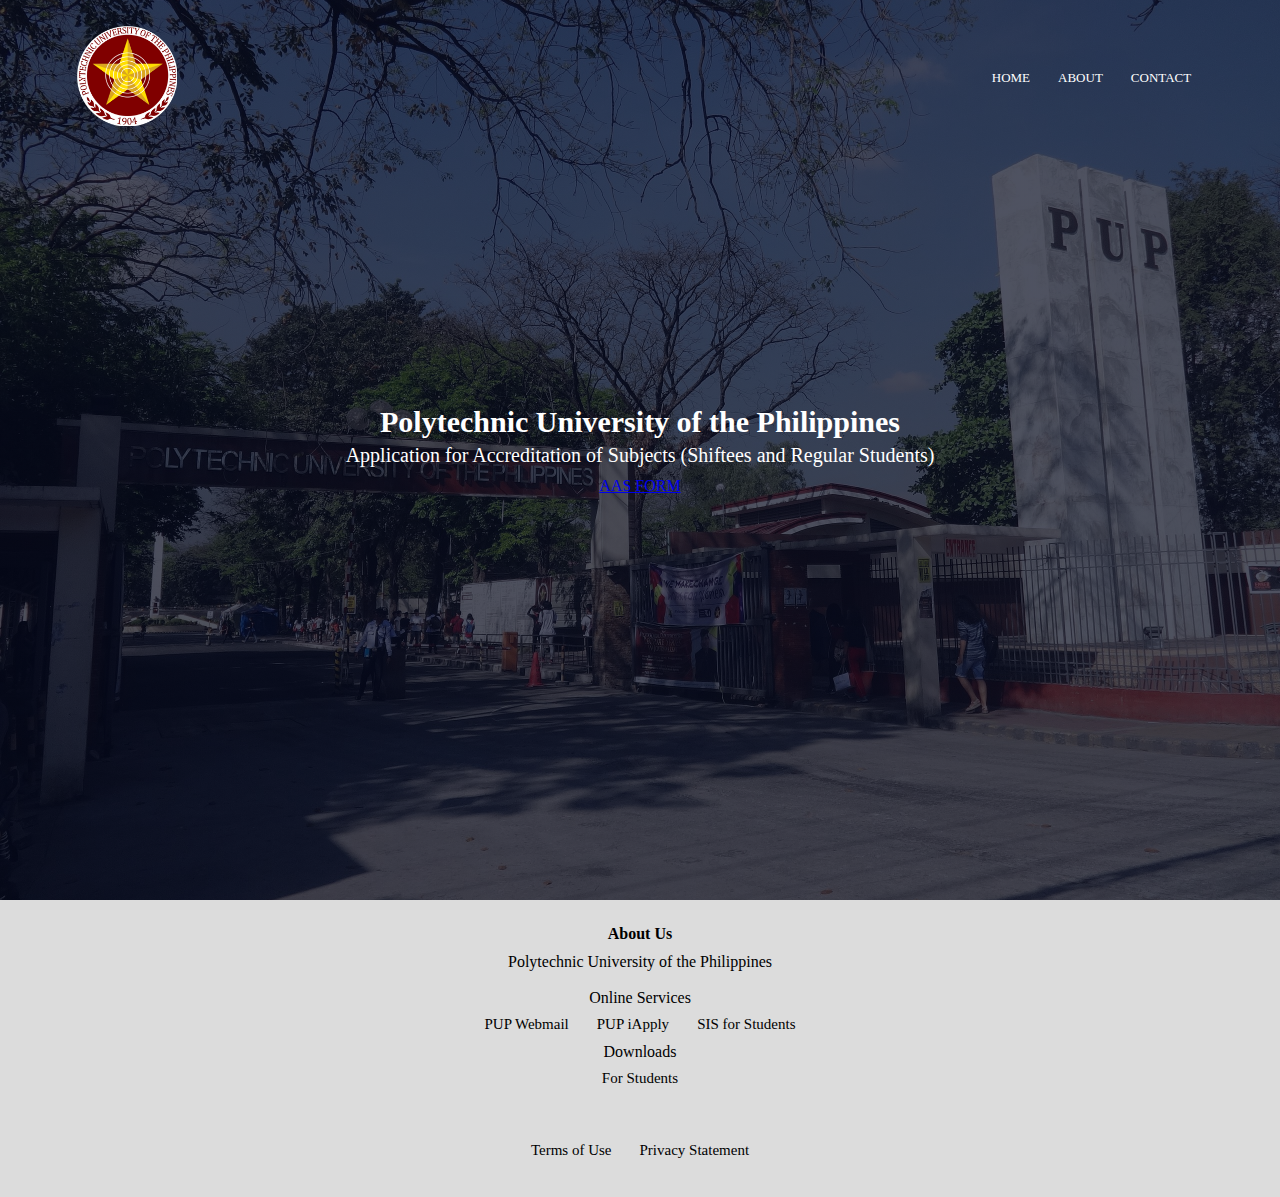
<file: index.html>
<!DOCTYPE html>
<html>
    <head>
        <meta name="viewport" content="with=device-width, initial-scale=1.0">
        <title>Homepage</title>
        <link rel="stylesheet" type="text/css" href="index.css">
    </head>
        <body>
            <section class="header">
                <nav>
                    <a href="index.html"><img src="image/PUPLogo.png"></a>
                    <div class="nav-links">
                        <ul>
                            <li><a href="index.html">HOME</a></li>
                            <li><a href="about.html">ABOUT</a></li>
                            <li><a href="contact.html">CONTACT</a></li>
                        </ul>
                    </div>
                </nav>
                <div class="text-box">
                    <h1>Polytechnic University of the Philippines</h1>
                    <p>Application for Accreditation of Subjects (Shiftees and Regular Students)</p>
                    <a href="idform.html" class="aas-btn">AAS FORM</a>
                </div>
            </section>

            <!--Footer-->
            <section class="footer">
                <h4>About Us</h4>
                <p>Polytechnic University of the Philippines</p><br>
                <div class="pup-links">
                    <ul>
                        <p>Online Services</p>
                        <li><a href="https://login.microsoftonline.com/common/oauth2/authorize?client_id=00000002-0000-0ff1-ce00-">PUP Webmail</a></li>
                        <li><a href="https://www.pup.edu.ph/iapply/">PUP iApply</a></li>
                        <li><a href="https://sis2.pup.edu.ph/">SIS for Students</a></li>
                        <p>Downloads</p>
                        <li><a href="https://www.pup.edu.ph/downloads/students/">For Students</a></li>
                        <br><br><br>
                        <li><a href="https://www.pup.edu.ph/terms/">Terms of Use</a></li>
                        <li><a href="https://www.pup.edu.ph/privacy/">Privacy Statement</a></li>
                    </ul>
                </div>
                <div class="icons">
                    <i class="fa-brands fa-facebook"></i>
                    <i class="fa-brands fa-instagram"></i>
                    <i class="fa-brands fa-x-twitter"></i>
                </div>
            </section>
        </body>
</html>
</file>
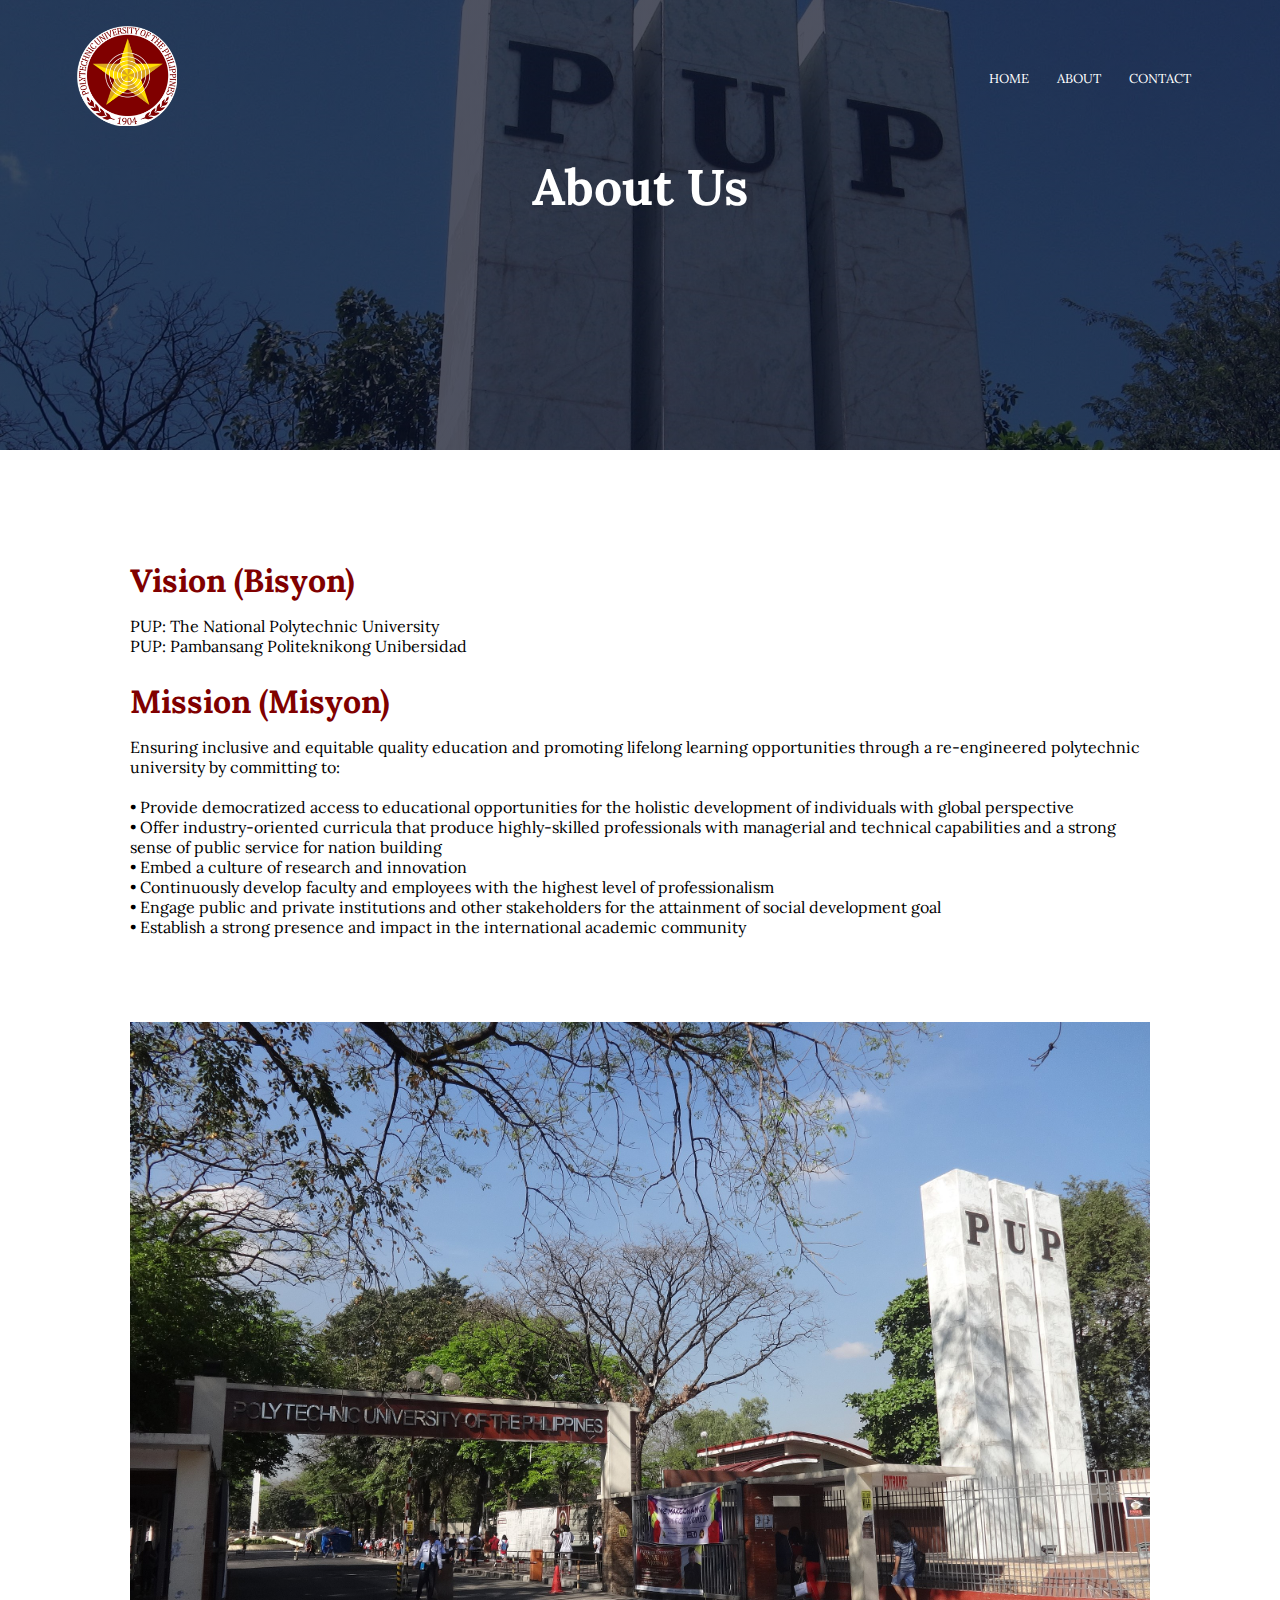
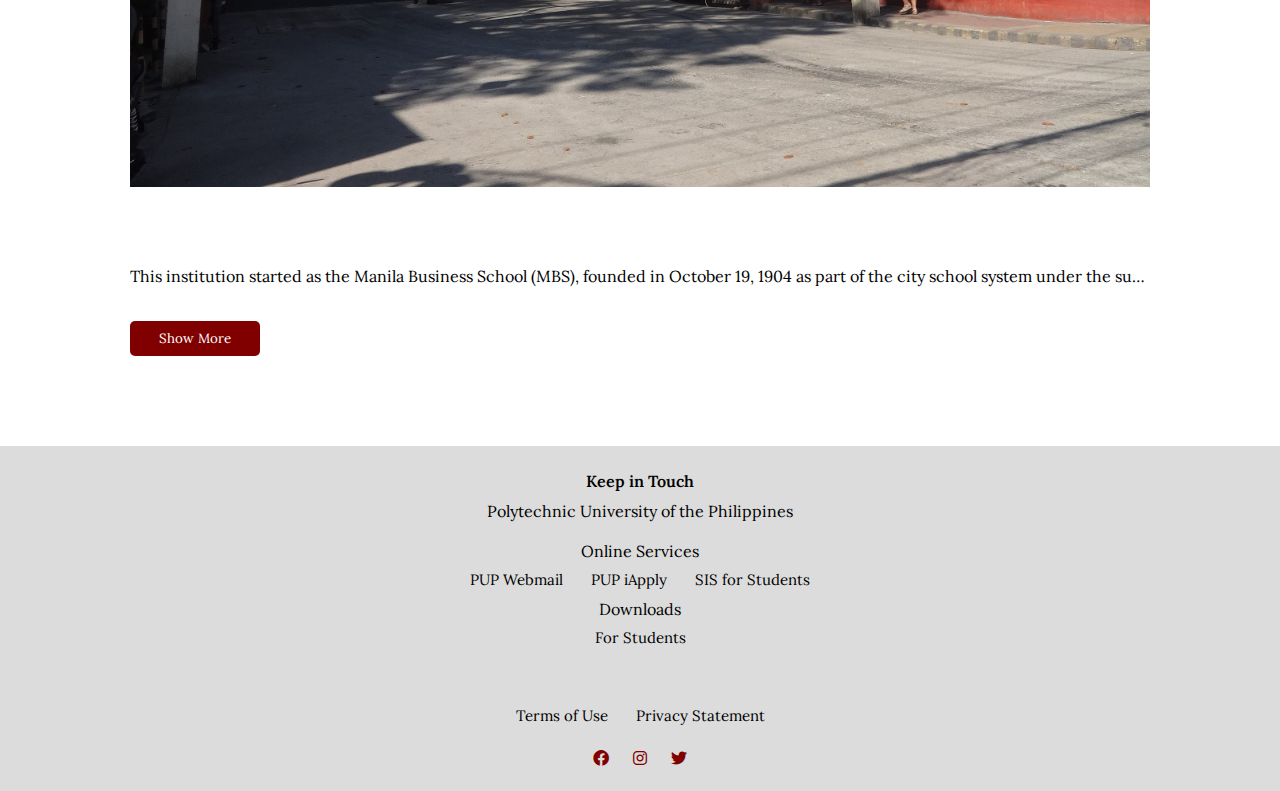
<file: about.html>
<!DOCTYPE html>
<html>
    <head>
        <meta name="viewport" content="with=device-width, initial-scale=1.0">
        <title>About Us</title>
        <link rel="stylesheet" type="text/css" href="index.css">
        <link rel="stylesheet" href="https://cdnjs.cloudflare.com/ajax/libs/font-awesome/6.0.0-beta3/css/all.min.css">
        <link rel="preconnect" href="https://fonts.googleapis.com">
        <link rel="preconnect" href="https://fonts.gstatic.com" crossorigin>
        <link href="https://fonts.googleapis.com/css2?family=Lora:ital,wght@0,400..700;1,400..700&display=swap" rel="stylesheet">
        <style>
            .full-content {
                display: none;
            }
    
            .truncated-content {
                white-space: nowrap;
                overflow: hidden;
                text-overflow: ellipsis;
            }
        </style>
    </head>
        <body>
            <section class="subheader">
                <nav>
                    <a href="index.html"><img src="image/PUPLogo.png"></a>
                    <div class="nav-links">
                        <ul>
                            <li><a href="index.html">HOME</a></li>
                            <li><a href="about.html">ABOUT</a></li>
                            <li><a href="contact.html">CONTACT</a></li>
                        </ul>
                    </div>
                </nav>
                <h2>About Us</h2>
            </section>
            <!-- ABOUT US -->
            <section class="about_us">
                <div class="row">
                    <div class="about-col">
                        <h1>Vision (Bisyon)</h1>
                        <p>PUP: The National Polytechnic University<br>PUP: Pambansang Politeknikong Unibersidad
                        </p>
                        <h1>Mission (Misyon)</h1>
                        <p>Ensuring inclusive and equitable quality education and promoting lifelong learning opportunities through a re-engineered polytechnic university by committing to:<br>
                            <br>•    Provide democratized access to educational opportunities for the holistic development of individuals with global perspective
                            <br>•    Offer industry-oriented curricula that produce highly-skilled professionals with managerial and technical capabilities and a strong sense of public service for nation building
                            <br>•    Embed a culture of research and innovation
                            <br>•    Continuously develop faculty and employees with the highest level of professionalism
                            <br>•    Engage public and private institutions and other stakeholders for the attainment of social development goal
                            <br>•    Establish a strong presence and impact in the international academic community
                        </p>
                    </div>
                    <div class="about-col">
                        <img src="image/pupfront.jpg">
                    </div>
                    <div class="about-col">
                        <div class="content-container">
                            <p class="truncated-content">
                                This institution started as the Manila Business School (MBS), founded in October 19, 1904 as part of the city school system under the superintendence of C.A. O'Reilley, which responds to the demand for training personnel for government service and the felt need to provide skills essential for private employment. In 1908, it was renamed as Philippine School of Commerce (PSC) and merged with the Philippine Normal School (PNS) in 1933 to 1946. By virtue of Republic Act 778, the PSC was again changed to Philippine College of Commerce (PCC) in 1952. Subsequently, the Philippine College of Commerce (PCC) was converted into a chartered state university, now known as the Polytechnic University of the Philippines by virtue of Presidential Decree Number 1341 issued by the President of the Philippines on April 1, 1978.
                            </p>
                            <p class="full-content">
                                This institution started as the Manila Business School (MBS), founded in October 19, 1904 as part of the city school system under the superintendence of C.A. O'Reilley, which responds to the demand for training personnel for government service and the felt need to provide skills essential for private employment. In 1908, it was renamed as Philippine School of Commerce (PSC) and merged with the Philippine Normal School (PNS) in 1933 to 1946. By virtue of Republic Act 778, the PSC was again changed to Philippine College of Commerce (PCC) in 1952. Subsequently, the Philippine College of Commerce (PCC) was converted into a chartered state university, now known as the Polytechnic University of the Philippines by virtue of Presidential Decree Number 1341 issued by the President of the Philippines on April 1, 1978.
                                <br><br>    PUP is a public, non-sectarian, non-profit institution of higher learning primarily tasked with harnessing the tremendous human resources potential of the nation by improving the physical, intellectual and material well-being of the individual through higher occupational, technical and professional instruction and training in the applied arts and sciences related to the fields of commerce, business administration, and technology. PUP operates year-round with two semesters and a summer. Summer sessions depend on the course and on the campus. The University employs 1,483 full-time and part-time faculty members with a few of the full-time faculty holding administrative positions. There are 707 regular and casual administrative employees who provide support services to the University population. 
                                <br><br>    The faculty spends two-thirds of their time in teaching and one-third in research and extension activities. Scholars of the Nation (Iskolar ng Bayan), that is what we call our students because the Philippine Government and other non-government institutions subsidize their tuition and other fees. More than a hundred of the student population are foreigners from China, Singapore, Indonesia, Cambodia, Myanmar, Tanzania, Nigeria, and Ghana. They are enrolled in business, language, statistics, communication, and education courses in the undergraduate and graduate levels. Students from Korea regularly visit PUP in summer to take up Intensive English courses.
                                <br><br>     The Polytechnic University of the Philippines takes pride in its capability to accommodate the student needs because it:<br>•    Has more than 20 campuses to make education accessible to everyone;<br>•    Offers a wide range of courses: doctorate, master's, and bachelor's degrees as well as technology courses available through traditional and open, flexible or distance learning;<br>•    Pioneered the ladderized system and the accreditation and equivalency system through the Expanded Tertiary Education Equivalency and Accreditation Program (ETEEAP) and the Nontraditional System Program (NTSP);
                                <br>•    Maintains an average size of 45-50 students per class;<br>•    Offers an extensive selection of educational choices through more than 60 undergraduate and graduate programs;
                                <br>•    Schedules weekend and evening classes;
                                <br>•    Brings the resources and programs of PUP not only to full-time students but also to part-time and adult learners; and
                                <br>•    Provides a long list of extension services for the community and the country.
                                <br>•    The commitment of its leaders, faculty, staff, students, alumni and friends has formed the cornerstone of this University that has exceeded expectations with every generation of the graduates it has produced since its establishment.
                                <br><br>Today, PUP is relishing its successes and its students are enjoying unprecedented academic opportunities, an enhanced campus environment, upgraded colleges, state-of-the-art technology, and nationally and internationally recognized programs.
                                <br>PUP celebrated its centenary last October 2004. It has gone far from what it was more than a century ago. This is mainly due to the support given by the government and the PUP Community and its benefactors. With the combined effort, PUP will continue to be a partner in nation-building and in poverty alleviation for the marginalized sector of society with quality, responsive, and relevant education as a tool.
                            </p>
                            <button id="see-more-btn">Show More</button>
                        </div>
                    </div>
                </div>
            </section>

            <script>
                document.addEventListener('DOMContentLoaded', function() {
                    const seeMoreBtn = document.getElementById('see-more-btn');
                    const truncatedContent = document.querySelector('.truncated-content');
                    const fullContent = document.querySelector('.full-content');
            
                    seeMoreBtn.addEventListener('click', function() {
                        truncatedContent.classList.toggle('hidden');
                        fullContent.classList.toggle('hidden');
            
                        if (truncatedContent.classList.contains('hidden')) {
                            truncatedContent.style.display = 'none';
                            fullContent.style.display = 'block';
                            seeMoreBtn.textContent = 'Show Less';
                        } else {
                            truncatedContent.style.display = 'block';
                            fullContent.style.display = 'none';
                            seeMoreBtn.textContent = 'Show More';
                        }
                    });
                });
            </script>
            
            <!-- FOOTER -->
            <section class="footer">
                <h4>Keep in Touch</h4>
                <p>Polytechnic University of the Philippines</p><br>
                <div class="pup-links">
                    <ul>
                        <p><bold>Online Services</bold></p>
                        <li><a href="https://login.microsoftonline.com/common/oauth2/authorize?client_id=00000002-0000-0ff1-ce00-">PUP Webmail</a></li>
                        <li><a href="https://www.pup.edu.ph/iapply/">PUP iApply</a></li>
                        <li><a href="https://sis2.pup.edu.ph/">SIS for Students</a></li>
                        <p><bold>Downloads</bold></p>
                        <li><a href="https://www.pup.edu.ph/downloads/students/">For Students</a></li>
                        <br><br><br>
                        <li><a href="https://www.pup.edu.ph/terms/">Terms of Use</a></li>
                        <li><a href="https://www.pup.edu.ph/privacy/">Privacy Statement</a></li>
                    </ul>
                </div>
                <div class="icons">
                    <a href="https://www.facebook.com/ThePUPOfficial"><i class="fa-brands fa-facebook"></i></a>
                    <a href="https://www.instagram.com/thepupofficial/?hl=en"><i class="fa-brands fa-instagram"></i></a>
                    <a href="https://twitter.com/thepupofficial?lang=en"><i class="fa-brands fa-twitter"></i></a>
                </div>
            </section>
        </body>
</html>
</file>
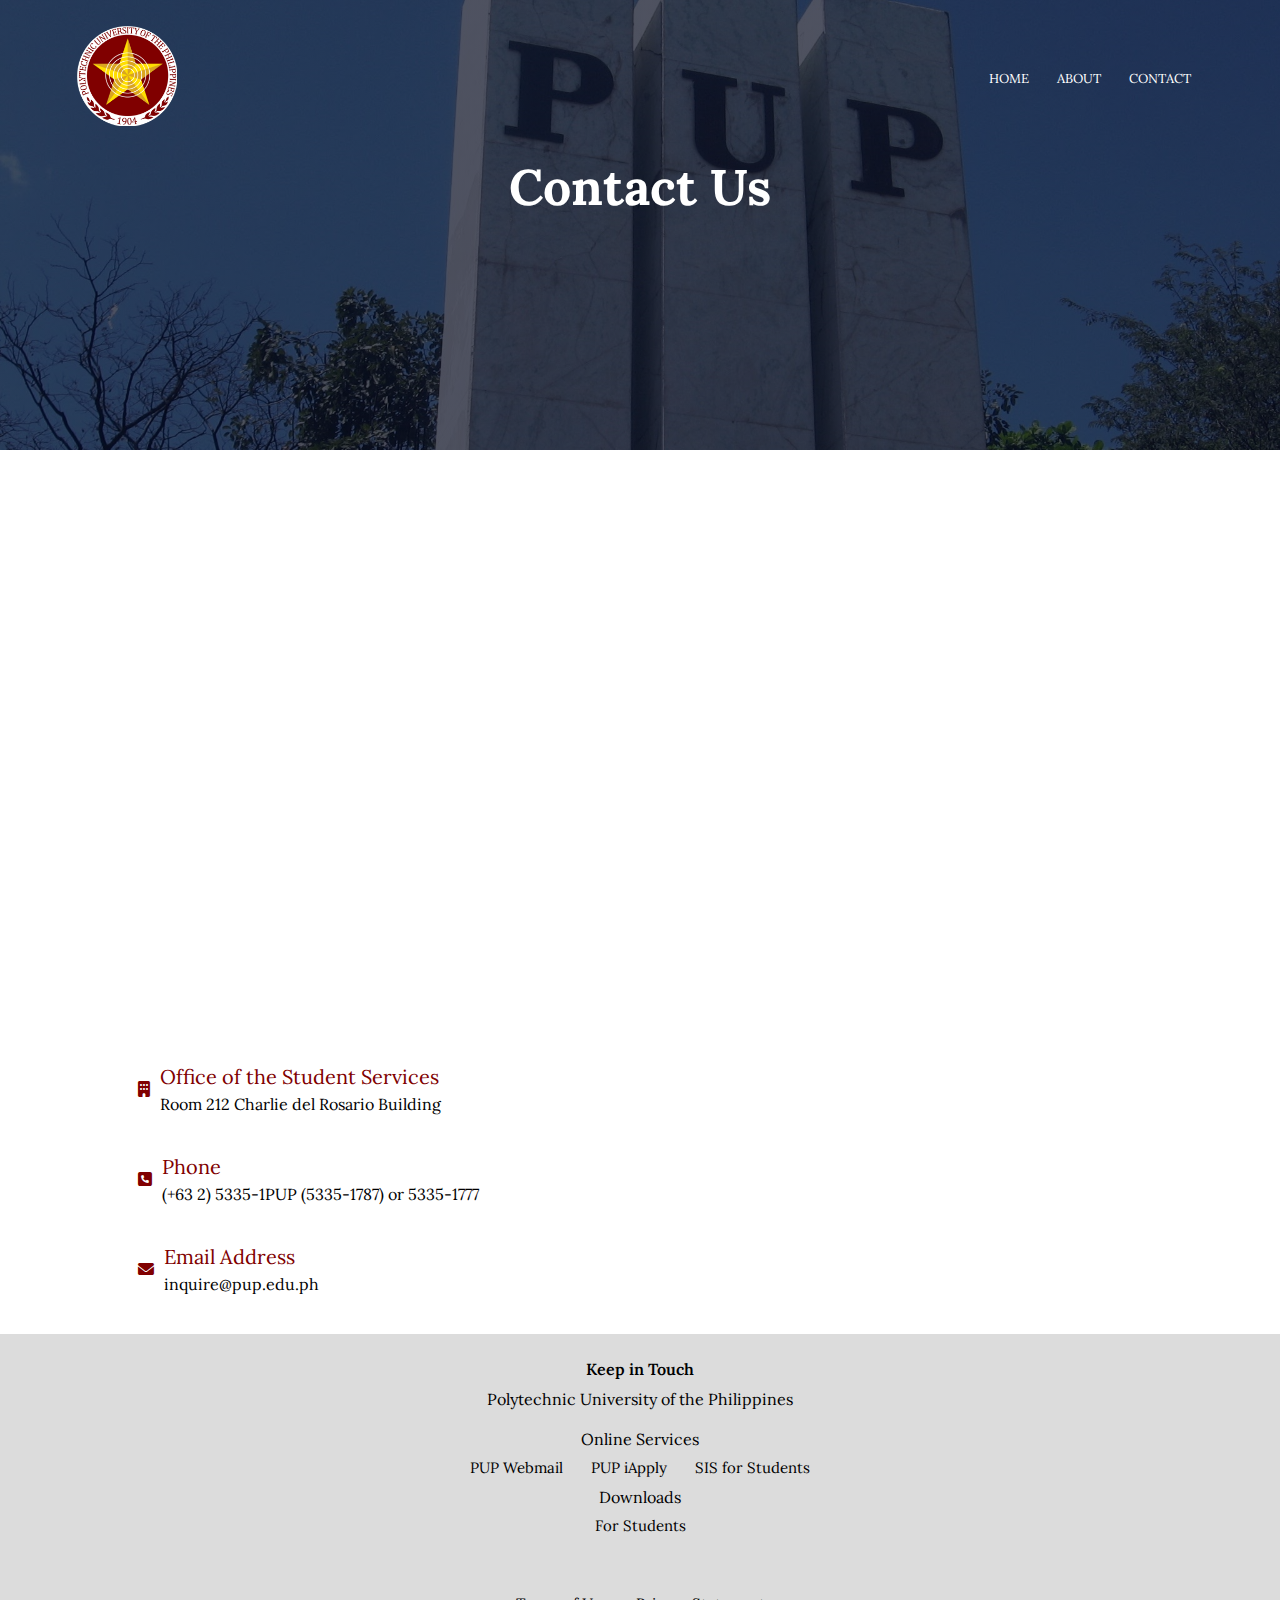
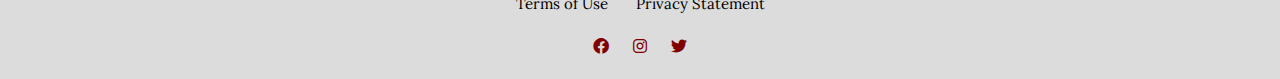
<file: contact.html>
<!DOCTYPE html>
<html>
    <head>
        <meta name="viewport" content="with=device-width, initial-scale=1.0">
        <title>Contact</title>
        <link rel="stylesheet" type="text/css" href="index.css">
        <link rel="stylesheet" href="https://cdnjs.cloudflare.com/ajax/libs/font-awesome/6.0.0-beta3/css/all.min.css">
        <link rel="preconnect" href="https://fonts.googleapis.com">
        <link rel="preconnect" href="https://fonts.gstatic.com" crossorigin>
        <link href="https://fonts.googleapis.com/css2?family=Lora:ital,wght@0,400..700;1,400..700&display=swap" rel="stylesheet">
    </head>
        <body>
            <section class="subheader">
                <nav>
                    <a href="index.html"><img src="image/PUPLogo.png"></a>
                    <div class="nav-links">
                        <ul>
                            <li><a href="index.html">HOME</a></li>
                            <li><a href="about.html">ABOUT</a></li>
                            <li><a href="contact.html">CONTACT</a></li>
                        </ul>
                    </div>
                </nav>
                <h2>Contact Us</h2>
            </section>

            <!----- CONTACT PAGE ----->
            <section class="location">
                <iframe src="https://www.google.com/maps/embed?pb=!1m18!1m12!1m3!1d3860.998870916482!2d121.00927157423358!3d14.599140077114143!2m3!1f0!2f0!3f0!3m2!1i1024!2i768!4f13.1!3m3!1m2!1s0x3397c9dd97a1439b%3A0x44e1b969e7f1f67a!2sPUP%20Main%20-%20A.%20Mabini%20Campus%2C%20Sta.%20Mesa%2C%20Manila!5e0!3m2!1sen!2sph!4v1706013664540!5m2!1sen!2sph" width="600" height="450" style="border:0;" allowfullscreen="" loading="lazy" referrerpolicy="no-referrer-when-downgrade"></iframe>
            </section>
            <section class="contact_us">
                <div class="row">
                    <div class="contact-col">
                        <div>
                            <i class="fa fa-building"></i>
                            <span>
                                <h5>Office of the Student Services</h5>
                                <p>Room 212 Charlie del Rosario Building</p>
                            </span>
                        </div>
                        <div>
                            <i class="fa fa-phone-square"></i>
                            <span>
                                <h5>Phone</h5>
                                <p>(+63 2) 5335-1PUP (5335-1787) or 5335-1777</p>
                            </span>
                        </div>
                        <div>
                            <i class="fa fa-envelope"></i>
                            <span>
                                <h5>Email Address</h5>
                                <p>inquire@pup.edu.ph</p>
                            </span>
                        </div>
                    </div>
                </div>
            </section>

            <!----- FOOTER ----->
            <section class="footer">
                <h4>Keep in Touch</h4>
                <p>Polytechnic University of the Philippines</p><br>
                <div class="pup-links">
                    <ul>
                        <p><bold>Online Services</bold></p>
                        <li><a href="https://login.microsoftonline.com/common/oauth2/authorize?client_id=00000002-0000-0ff1-ce00-">PUP Webmail</a></li>
                        <li><a href="https://www.pup.edu.ph/iapply/">PUP iApply</a></li>
                        <li><a href="https://sis2.pup.edu.ph/">SIS for Students</a></li>
                        <p><bold>Downloads</bold></p>
                        <li><a href="https://www.pup.edu.ph/downloads/students/">For Students</a></li>
                        <br><br><br>
                        <li><a href="https://www.pup.edu.ph/terms/">Terms of Use</a></li>
                        <li><a href="https://www.pup.edu.ph/privacy/">Privacy Statement</a></li>
                    </ul>
                </div>
                <div class="icons">
                    <a href="https://www.facebook.com/ThePUPOfficial"><i class="fa-brands fa-facebook"></i></a>
                    <a href="https://www.instagram.com/thepupofficial/?hl=en"><i class="fa-brands fa-instagram"></i></a>
                    <a href="https://twitter.com/thepupofficial?lang=en"><i class="fa-brands fa-twitter"></i></a>
                </div>
            </section>
        </body>
</html>
</file>
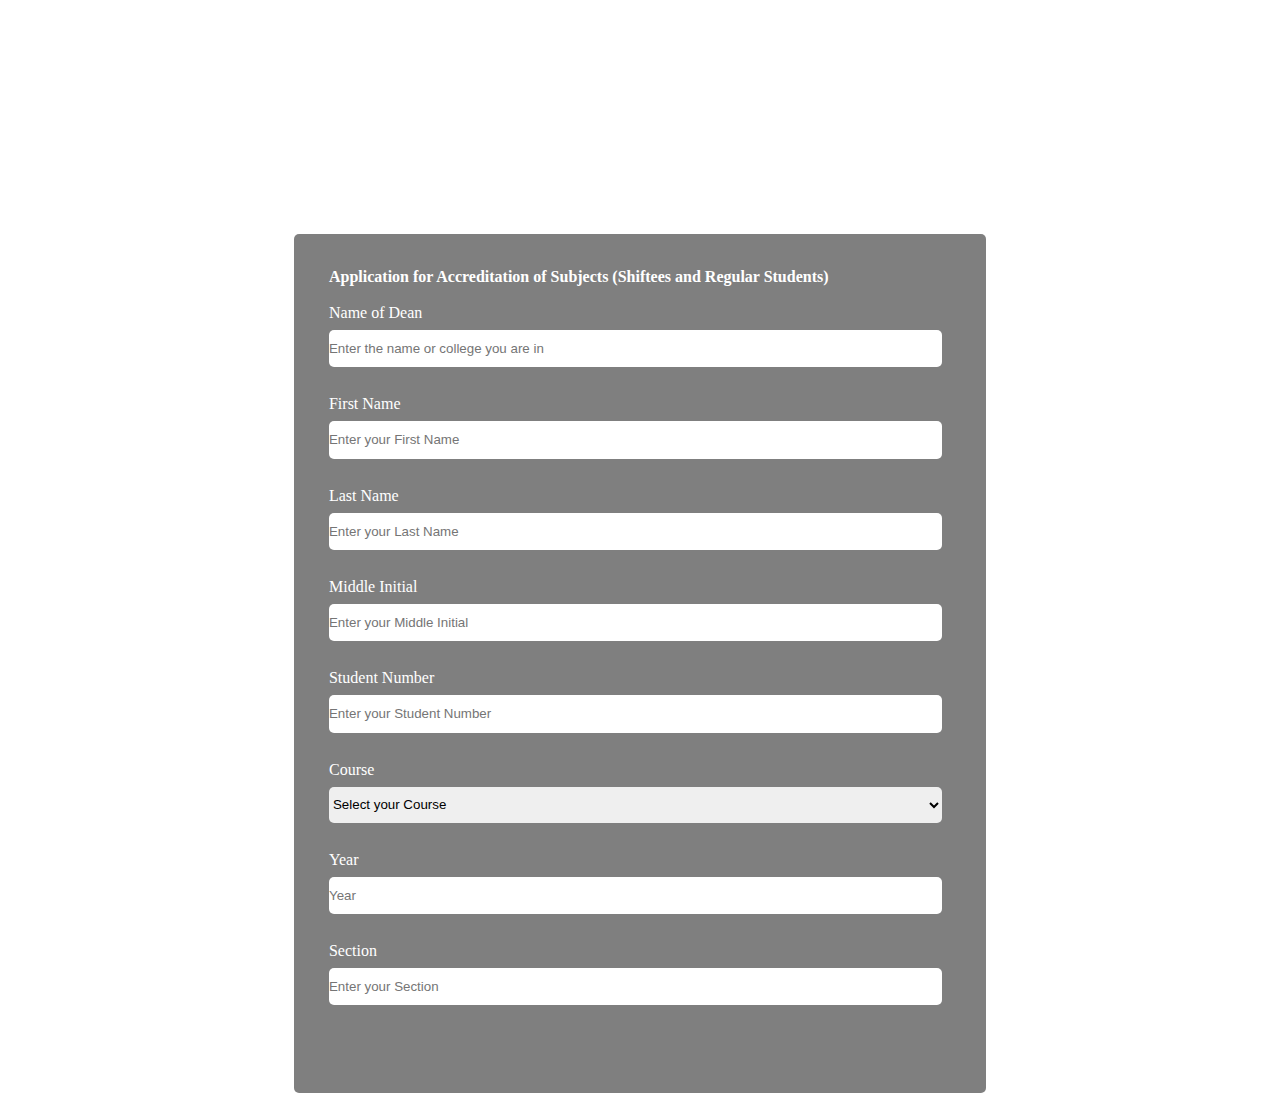
<file: draft.html>
<!DOCTYPE html>
<html>
    <head>
        <title>Application for Accreditation of Subjects</title>
        <link rel="stylesheet" type="text/css" href="draft.css">
    </head>
    <body>
        <div class="heading">
            <h1 id="head">Polytechnic University of the Philippines</h1>
            <h2 id="subheading">The Country's 1st PolytechnicU<br>Office of the University Registrar<br>Admission and Registration Office</h2><br>
        </div>
        <form>
            <div id="content1">
                <label><b>Application for Accreditation of Subjects (Shiftees and Regular Students)</b></label><br><br>
                <label>Name of Dean</label><br><br>
                <input type="text" name="namedean" placeholder="Enter the name or college you are in" class="box"><br><br>
                <label>First Name</label><br><br>
                <input type="text" name="firstname" placeholder="Enter your First Name" class="box"><br><br>
                <label>Last Name</label><br><br>
                <input type="text" name="lastname" placeholder="Enter your Last Name" class="box"><br><br>
                <label>Middle Initial</label><br><br>
                <input type="text" name="middleinitial" placeholder="Enter your Middle Initial" class="box"><br><br>
                <label>Student Number</label><br><br>
                <input type="text" name="firstname" placeholder="Enter your Student Number" class="box"><br><br>
                <label>Course</label><br><br>
                <div>
                    <div id="courseoption">
                        <select>
                            <option name="Select your Course">Select your Course</option>
                            <option value="caf">COLLEGE OF ACCOUNTANCY AND FINANCE</option>
                            <option value="cadbe">COLLEGE OF  ARCHITECTURE, DESIGN AND THE BUILT ENVIRONMENT</option>
                            <option value="cal">COLLEGE OF ARTS AND LETTERS</option>
                            <option value="cba">COLLEGE OF BUSINESS ADMINISTRATION</option>
                            <option value="coc">COLLEGE OF COMMUNICATION</option>
                            <option value="ccis">COLLEGE OF COMPUTER AND INFORMATION SCIENCES</option>
                            <option value="coed">COLLEGE OF EDUCATION</option>
                            <option value="coe">COLLEGE OF ENGINEERING</option>
                            <option value="chk">COLLEGE OF HUMAN KINETICS</option>
                            <option value="col">COLLEGE OF LAW</option>
                            <option value="cpspa">COLLEGE OF POLITICAL SCIENCE AND PUBLIC ADMINISTRATION</option>
                            <option value="cssd">COLLEGE OF SOCIAL SCIENCES AND DEVELOPMENT</option>
                            <option value="cos">COLLEGE OF SCIENCE</option>
                            <option value="cthtm">COLLEGE OF TOURISM, HOSPITALITY AND TRANSPORTATION MANAGEMENT</option>
                            <option value="itech">INSTITUTE OF TECHNOLOGY </option>
                        </select>
                    </div><br>
                </div>
                <label>Year</label><br><br>
                <input type="text" name="firstname" placeholder="Year" class="box"><br><br>
                <label>Section</label><br><br>
                <input type="text" name="firstname" placeholder="Enter your Section" class="box"><br><br>
            </div>
        </form>
    </body>
</html>
</file>
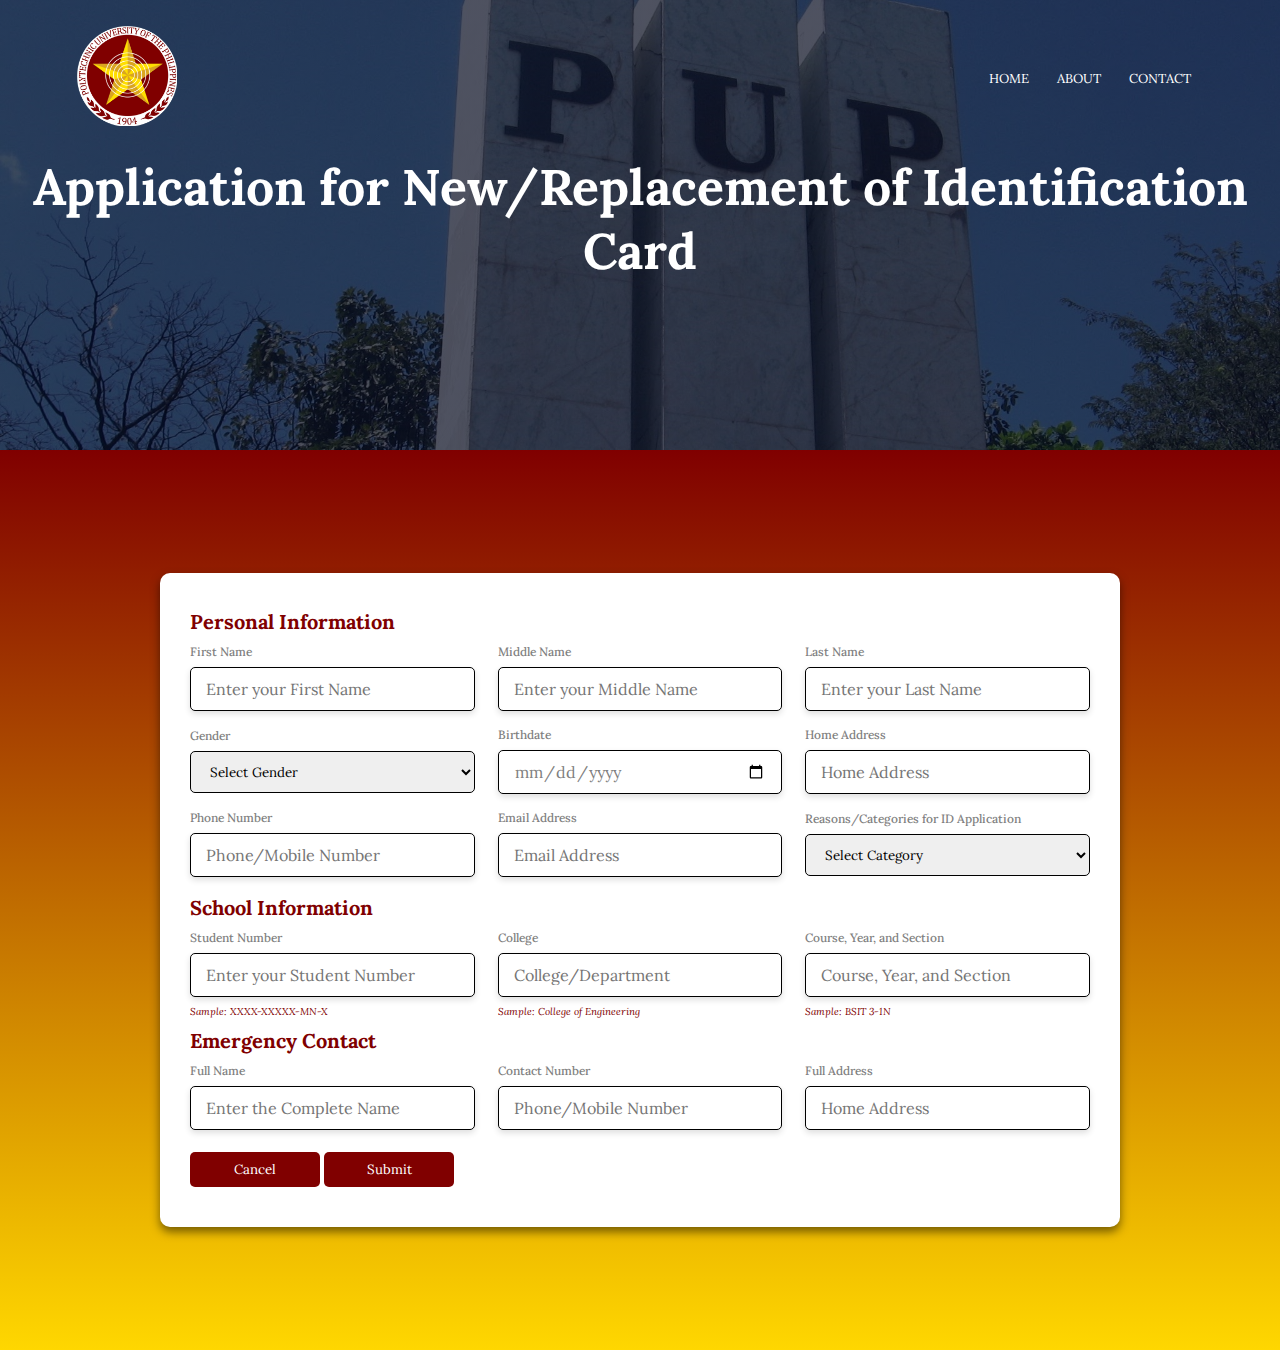
<file: idform.html>
<!DOCTYPE html>
<html>
    <head>
        <meta name="viewport" content="with=device-width, initial-scale=1.0">
        <title>Application for New or Replacement of Identification Card Form</title>
        <link rel="stylesheet" type="text/css" href="index.css">
        <link rel="preconnect" href="https://fonts.googleapis.com">
        <link rel="preconnect" href="https://fonts.gstatic.com" crossorigin>
        <link href="https://fonts.googleapis.com/css2?family=Lora:ital,wght@0,400..700;1,400..700&display=swap" rel="stylesheet">
    </head>
        <body>
            <section class="subheader">
                <nav>
                    <a href="index.html"><img src="image/PUPLogo.png"></a>
                    <div class="nav-links">
                        <ul>
                            <li><a href="index.html">HOME</a></li>
                            <li><a href="about.html">ABOUT</a></li>
                            <li><a href="contact.html">CONTACT</a></li>
                        </ul>
                    </div>
                </nav>
                <h2>Application for New/Replacement of Identification Card</h2>
            </section>
            <!----- ID FORM ----->
            <section class="id-form">
                <div class="container">
                    <form method="post" action="https://script.google.com/macros/s/AKfycbxNAw65JwwbsnFSGYlqIct8nOf86kQ8jiyXMcZQNqBPP7JX-nyqPLjgDYknZmBHwOB4/exec">
                        <div class="form info">
                            <span class="title">Personal Information</span>
                            <div class="fields">
                                <div class="input-field">
                                    <label for="">First Name</label>
                                    <input type="text" id="firstName" name="firstName" placeholder="Enter your First Name">
                                    <span></span>
                                </div>
                                <div class="input-field">
                                    <label for="">Middle Name</label>
                                    <input type="text" id="middleName" name="middleName" placeholder="Enter your Middle Name">
                                    <span></span>
                                </div>
                                <div class="input-field">
                                    <label for="">Last Name</label>
                                    <input type="text" id="lastName" name="lastName" placeholder="Enter your Last Name">
                                    <span></span>
                                </div>
                                <div class="input-field">
                                    <label for="gender">Gender</label>
                                    <select id="gender" name="gender">
                                        <option value="" disabled selected>Select Gender</option>
                                        <option value="Male">Male</option>
                                        <option value="Female">Female</option>
                                    </select>
                                </div>
                                <div class="input-field">
                                    <label for="dob">Birthdate</label>
                                    <input type="date" id="dob" name="dob">
                                </div>
                                <div class="input-field">
                                    <label for="">Home Address</label>
                                    <input type="text" id="homeAddress" name="homeAddress" placeholder="Home Address">
                                </div>
                                <div class="input-field">
                                    <label for="">Phone Number</label>
                                    <input type="text" id="phoneNumber" name="phoneNumber" placeholder="Phone/Mobile Number">
                                </div>
                                <div class="input-field">
                                    <label for="">Email Address</label>
                                    <input type="email" id="email" name="email" placeholder="Email Address">
                                </div>
                                <div class="input-field">
                                    <label for="idapp">Reasons/Categories for ID Application</label>
                                    <select id="idapp" name="idapp">
                                        <option value="" disabled selected>Select Category</option>
                                        <option value="Transferee">Transferee</option>
                                        <option value="Late Filling">Late Filling</option>
                                        <option value="Old ID">Old ID</option>
                                        <option value="Shiftee">Shiftee</option>
                                        <option value="Damaged">Damaged</option>
                                        <option value="Correction of Entry">Correction of Entry</option>
                                        <option value="LHS">Laboratory High School</option>
                                        <option value="SHS">Senior High School</option>
                                        <option value="Undergrad">Undergraduate</option>
                                        <option value="CoL">College of Law</option>
                                        <option value="Graduate School">Graduate School</option>
                                        <option value="Open University">Open University</option>
                                        <option value="IoT">Institute of Technology</option>
                                    </select>
                                </div>
                                </div>
                            <div>
                        <div>
  
                        <div class="school info">
                            <span class="title">School Information</span>
                            <div class="fields">
                                <div class="input-field">
                                    <label for="">Student Number</label>
                                    <input type="text" id="studentNumber" name="studentNumber" placeholder="Enter your Student Number">
                                    <span>Sample: XXXX-XXXXX-MN-X</span>
                                </div>
                                <div class="input-field">
                                    <label for="">College</label>
                                    <input type="text" id="college" name="college" placeholder="College/Department">
                                    <span>Sample: College of Engineering</span>
                                </div>
                                <div class="input-field">
                                    <label for="">Course, Year, and Section</label>
                                    <input type="text" id="course" name="course" placeholder="Course, Year, and Section">
                                    <span>Sample: BSIT 3-1N</span>
                                </div>
                            </div>
                        <div>
                        
                        <div class="emergency info">
                            <span class="title">Emergency Contact</span>
                            <div class="fields">
                                <div class="input-field">
                                    <label for="">Full Name</label>
                                    <input type="text" id="emergencyContactName" name="emergencyContactName" placeholder="Enter the Complete Name">
                                    <span></span>
                                </div>
                                <div class="input-field">
                                    <label for="">Contact Number</label>
                                    <input type="text" id="emergencyContactNumber" name="emergencyContactNumber" placeholder="Phone/Mobile Number">
                                    
                                </div>
                                <div class="input-field">
                                    <label for="">Full Address</label>
                                    <input type="text" id="emergencyContactAddress" name="emergencyContactAddress" placeholder="Home Address">
                                    <span></span>
                                </div>
                            </div>
                        <div>

                            
                            <button type="button" onclick="cancelForm()">Cancel</button>
                            <button type="submit" onclick="return validateForm()">Submit</button>

                    </form>
                </div>
                
            </section>
            
                <script>
                    // Validation function for Form 1
                    function validateForm() {
                        var firstName = document.getElementById("firstName").value.trim();
                        var middleName = document.getElementById("middleName").value.trim();
                        var lastName = document.getElementById("lastName").value.trim();
                        var gender = document.getElementById("gender").value.trim();
                        var dob = document.getElementById("dob").value.trim();
                        var homeAddress = document.getElementById("homeAddress").value.trim();
                        var phoneNumber = document.getElementById("phoneNumber").value.trim();
                        var email = document.getElementById("email").value.trim();
                        var idapp = document.getElementById("idapp").value.trim();

                        // Check if any field is empty
                        if (firstName === "" || middleName === "" || lastName === "" || homeAddress === "" || gender === "" || dob === "" || phoneNumber === "" || email === "" || idapp === "") {
                            alert("Please fill in all fields.");
                            return false;
                        }
                        if (gender !== "Male" && gender !== "Female") {
                            alert("Please select a gender (Male or Female).");
                            return false;
                        }
                        var phonePattern = /^\d{11}$/;
                        if (!phonePattern.test(phoneNumber)) {
                            alert("Please enter a valid 11-digit phone number.");
                            return false;
                        }
                        var emailPattern = /^[a-zA-Z0-9._%+-]+@[a-zA-Z0-9.-]+\.[a-zA-Z]{2,}$/;
                        if (!emailPattern.test(email)) {
                            alert("Please enter a valid email address.");
                            return false;
                        }
                        if (idapp === "" || idapp === null || idapp === "Select Category") {
                            alert("Please select a category for ID application.");
                            return false;
                        }
                        var studentNumber = document.getElementById("studentNumber").value.trim();
                        var college = document.getElementById("college").value.trim();
                        var course = document.getElementById("course").value.trim();

                        if (studentNumber === "" || college === "" || course === "") {
                            alert("Please fill in all fields.");
                            return false;
                        }
                        var studentNumberPattern = /^20\d{2}-\d{5}-[A-Z]{2}-\d$/;
                        if (!studentNumberPattern.test(studentNumber)) {
                            alert("Please enter the correct student number.");
                            return false;
                        }
                        var emergencyContactName = document.getElementById("emergencyContactName").value.trim();
                        var emergencyContactNumber = document.getElementById("emergencyContactNumber").value.trim();
                        var emergencyContactAddress = document.getElementById("emergencyContactAddress").value.trim();

                        if (emergencyContactName === "" || emergencyContactNumber === "" || emergencyContactAddress === "") {
                            alert("Please fill in all fields.");
                            return false;
                        }
                        var emergencyContactNumberPattern = /^\d{11}$/;
                        if (!emergencyContactNumberPattern.test(emergencyContactNumber)) {
                            alert("Please enter a valid 11-digit emergency contact number.");
                            return false;
                        }

                        return true;
                    }
                    function cancelForm() {
                        var fields = document.getElementsByClassName("input-field");
                        
                        // Loop through each input field
                        for (var i = 0; i < fields.length; i++) {
                            var input = fields[i].getElementsByTagName("input")[0];
                            var select = fields[i].getElementsByTagName("select")[0];
                            
                            // Clear the value of input fields
                            if (input) {
                                input.value = "";
                            }
                            
                            // Reset select fields to their default option
                            if (select) {
                                select.selectedIndex = 0;
                            }
                            
                            // Remove error class if present
                            fields[i].classList.remove("error");
                        }
                    }
     
                </script>

            </section>

        </body>
</html>
</file>
<file: index.css>
*{
    margin: 0;
    padding: 0;
    font-family: 'Lora';
}
.header{
    min-height: 100vh;
    width: 100%;
    background-image: linear-gradient(rgba(4,9,30,0.7),rgba(4,9,30,0.7)), url(image/pupfront.jpg);
    background-position: center;
    background-size: cover;
    position: relative;
}
.subheader h2{
    font-size: 50px;
}
nav{
    display: flex;
    padding: 2% 6%;
    justify-content: space-between;
    align-items: center;
}
nav img{
    width: 100px;
}
.nav-links{
    flex: 1;
    text-align: right;
}
.nav-links ul li{
    list-style: none;
    display: inline-block;
    padding: 8px 12px;
    position: relative;
}
.nav-links ul li a{
    color: white;
    text-decoration: none;
    font-size: 13px;
}
.nav-links ul li::after{
    content: '';
    width: 0%;
    height: 2px;
    background: maroon;
    display: block;
    margin: auto;
    transition: 0.5s;
}
.nav-links ul li:hover::after{
    width: 100%;
}
.text-box{
    width: 90;
    color: white;
    position: absolute;
    top: 50%;
    left: 50%;
    transform: translate(-50%, -50%);
    text-align: center;
}
.text-box h1{
    font-size: 30px;
    text-align: center;
}
.text-box p{
    margin: 5px 0 10px;
    font-size: 20px;
    color: white;
}
.id-btn{
    display: inline-block;
    text-decoration: none;
    color: white;
    border: 1px solid white;
    border-radius: 5px;
    padding: 12px 1px;
    font-size: 16px;
    background: transparent;
    position: relative;
    cursor: pointer;
}
.id-btn:hover{
    border: 1px solid maroon;
    background: maroon;
    transition: 0.75s;
}

/*-----footer-----*/
.footer{
    width: 100%;
    text-align: center;
    padding: 10px 0;
    background-color: gainsboro;
}
.footer h4{
    margin-bottom: 10px;
    margin-top: 15px;
    font-weight: 600;
}
.icons .fa-brands{
    color: maroon;
    margin: 0 10px;
    cursor: pointer;
    padding: 15px 0;
}
.pup-links ul li{
    list-style: none;
    display: inline-block;
    padding: 8px 12px;
    position: relative;
}
.pup-links ul li a{
    color: black;
    text-decoration: none;
    font-size: 15px;
}
.pup-links ul li::after{
    content: '';
    width: 0%;
    height: 2px;
    background: maroon;
    display: block;
    margin: auto;
    transition: 0.5s;
}
.pup-links ul li:hover::after{
    width: 100%;
}
/*----- id form -----*/
.id-form{
    min-height: 100vh;
    display: flex;
    align-items: center;
    justify-content: center;
    background: linear-gradient(maroon, gold);
}
.container{
    position: relative;
    max-width: 900px;
    width: 100%;
    border-radius: 10px;
    padding: 30px;
    margin: 0 15px;
    background-color: white;
    box-shadow: 0 5px 10px rgba(0,0,0,0.5);
}
.container form{
    position: relative;
    margin-top: 5px;
    min-height: 500px;
    background-color: white;
}
.container form .title{
    display: block;
    margin-bottom: 5px;
    font-size: 20px;
    font-weight: bold;
    margin: 6px 0;
    color: maroon;
}
.container form .fields{
    display: flex;
    align-items: center;
    justify-content: space-between;
    flex-wrap: wrap;
}
form .fields .input-field{
    display: flex;
    width: calc(100% / 3 - 15px);
    flex-direction: column;
    margin: 4px 0;
}
.input-field label{
    font-size: 12px;
    font-weight: 500;
    color: grey;
}
.input-field input{
    outline: none;
    font-size: 16px;
    font-weight: 400;
    color: black;
    border: 1px solid black;
    border-radius: 5px;
    padding: 0 15px;
    height: 42px;
    margin: 8px 0;
}
.input-field span {
    font-style: italic; 
    font-size: 10px; 
    color: maroon;
}
.input-field input:is(:focus, :valid){
    box-shadow: 0 3px 6px rgba(0,0,0,0.13);
}
.input-field input[type="date"]{
    color: black;
}
.input-field input[type="date"]:valid{
    color: grey;
}
#gender, #idapp {
    width: 100%;
    padding: 0 15px;
    margin-bottom: 10px;
    border: 1px solid black;
    border-radius: 5px;
    height: 42px;
    margin: 8px 0;
    color: black;
}
.container form button{
    display: inline-block;
    align-items: center;
    justify-content: center;
    height: 35px;
    max-width: 130px;
    width: 100%;
    border: none;
    outline: none;
    color: white;
    border-radius: 5px;
    margin: 10px 0;
    background-color: maroon;
    transition: all 0.3s linear;
    cursor: pointer;
}
form button:hover{
    background-color: gold;
}

/*-----about us page-----*/
.subheader{
    height: 50vh;
    width: 100%;
    background-image: linear-gradient(rgba(4,9,30,0.7),rgba(4,9,30,0.7)), url(image/pupback.jpg);
    background-position: center;
    background-size: cover;
    text-align: center;
    color: white;
}
.subheader h1{
    margin-top: 90px;
    font-size: 50px;
}
.about_us{
    width: 80%;
    margin: auto;
    padding-top: 80px;
    padding-bottom: 50px;
}
.about-col{
    flex-basis: 48%;
    padding: 30px 2px;
}
.about-col img{
    width: 100%;
}
.about-col h1{
    padding-top: 0;
    color: maroon;
}
.about-col p{
    padding: 15px 0 25px;
}
.about-col button{
    display: inline-block;
    align-items: center;
    justify-content: center;
    height: 35px;
    max-width: 130px;
    width: 100%;
    border: none;
    outline: none;
    color: white;
    border-radius: 5px;
    margin: 10px 0;
    background-color: maroon;
    transition: all 0.3s linear;
    cursor: pointer;
}
.about-col button:hover{
    background-color: gold;
}

/*-----contact-----*/
.location{
    width: 80%;
    margin: auto;
    padding: 80px 0;
}
.location iframe{
    width: 100%;
}
.contact_us{
    width: 80%;
    margin: auto;
}
.contact-col{
    flex-basis: 48%;
    margin-bottom: 30px;
}
.contact-col div{
    display: flex;
    align-items: center;
    margin-bottom: 40px;
}
.contact-col div h5{
    font-size: 20px;
    font-weight: bold;
    margin-bottom: 5px;
    color: maroon;
    font-weight: 400;
}
.contact-col .fa{
    color: maroon;
    margin: 0 10px;
    cursor: pointer;
    padding: 15px 0;
}
</file>
<file: draft.css>
*{
    margin: 0;
    padding: 0;
}
body{
    background-image: url(file:///C:/Users/Lenovo/Documents/BSIT%203-1N/1st%20Semester/Web%20Development/Project/draft_practiceproj/pylonback2.jpg);
    background-size: cover;
    background-attachment: fixed;
    color: #fff;
}
.heading{
    text-align: center;
    width: 100%;
    margin: auto;
    margin-top: 100px;
}
#head{
    font-size: 1.8em;
}
#subheading{
    font-size: 18px;
    margin-top: 10px;
}
#content1{
    width: 90%;
    margin: auto;
}
form{
    background-color: rgba(0, 0, 0, 0.5);
    padding-top: 34px;
    display: flex;
    align-items: center;
    justify-content: center;
    width: 54%;
    border-radius: 5px;
    margin: auto;
    margin-top: 10px;
    padding-bottom: 60px;
}
form .box{
    width: 98.5%;
    height: 2.8em;
    position: relative;
    bottom: 10px;
    border: 0;
    border-radius: 5px;
}
#courseoption select{
    width: 98.5%;
    height: 2.7em;
    position: relative;
    bottom: 10px;
    border-radius: 5px;
    border: 0;
}
</file>
